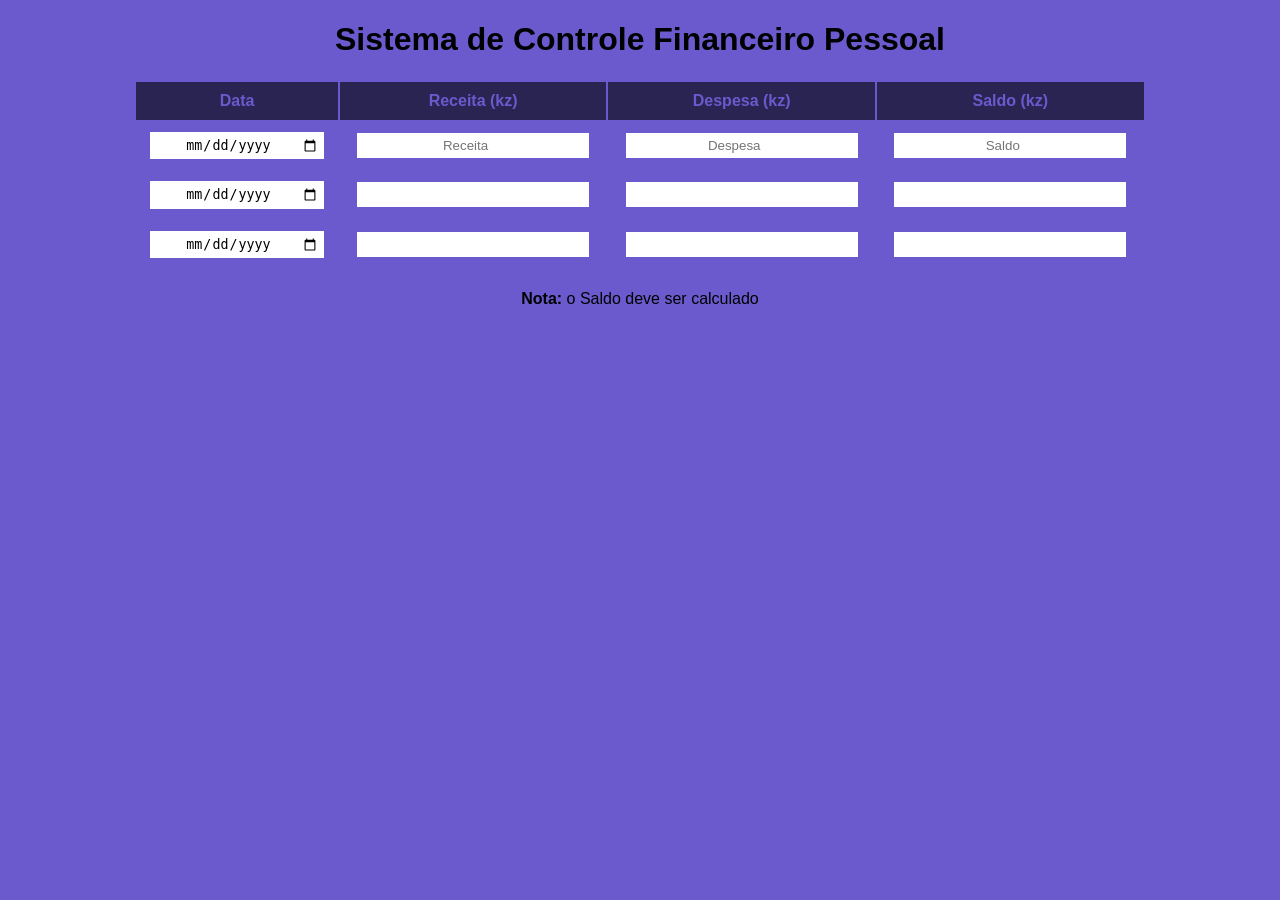
<file: index.html>
<!DOCTYPE html>
<html lang="pt">
<head>
    <meta charset="UTF-8">
    <meta name="viewport" content="width=device-width, initial-scale=1.0">
    <title>Sistema de Controle Financeiro Pessoal</title>
    <link rel="stylesheet" href="css/style.css">

</head>
<body>
    <h1>Sistema de Controle Financeiro Pessoal</h1>
    <Table>
        <tr>
        <th>Data</th>
        <th>Receita (kz)</th>
        <th>Despesa (kz)</th>
        <th>Saldo (kz)</th>
        </tr>


        
        <tr>
            <td><input type="date"></td>
            <td><input type="number" class="receita" placeholder="Receita"></td>
            <td><input type="number" class="despesa" placeholder="Despesa"></td>
            <td><input type="number" class="saldo" placeholder="Saldo"></td>
        </tr>

        <tr>
            <td><input type="date"></td>
            <td><input type="number" class="receita"></td>
            <td><input type="number" class="despesa"></td>
            <td><input type="number" class="saldo"></td>
            </tr>

            <tr>
                <td><input type="date"></td>
                <td><input type="number" class="receita"></td>
                <td><input type="number" class="despesa"></td>
                <td><input type="number" class="saldo"></td>
            </tr>

    </Table>
    <p><strong>Nota:</strong> o Saldo deve ser calculado</p>
</body>
</html>
</file>
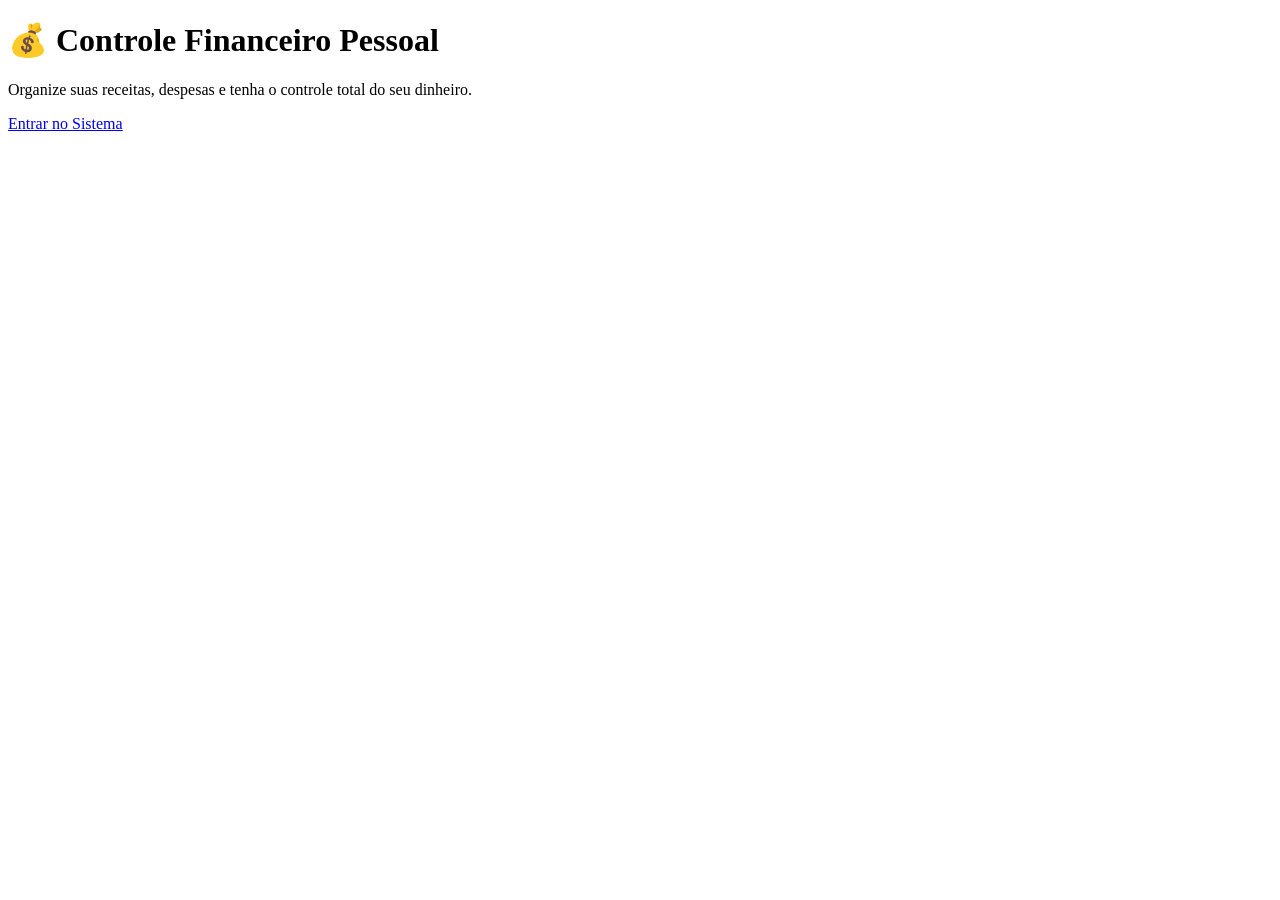
<file: dashboard.html>
<!DOCTYPE html>
<html lang="pt">
<head>
    <meta charset="UTF-8">
    <title>Bem-vindo</title>
    <link rel="stylesheet" href="">
</head>
<body class="welcome">
    

    <div class="welcome-box">
        <h1>💰 Controle Financeiro Pessoal</h1>
        <p>Organize suas receitas, despesas e tenha o controle total do seu dinheiro.</p>

        <a href="index.html" class="btn">Entrar no Sistema</a>
    </div>

</body>
</html>
</file>
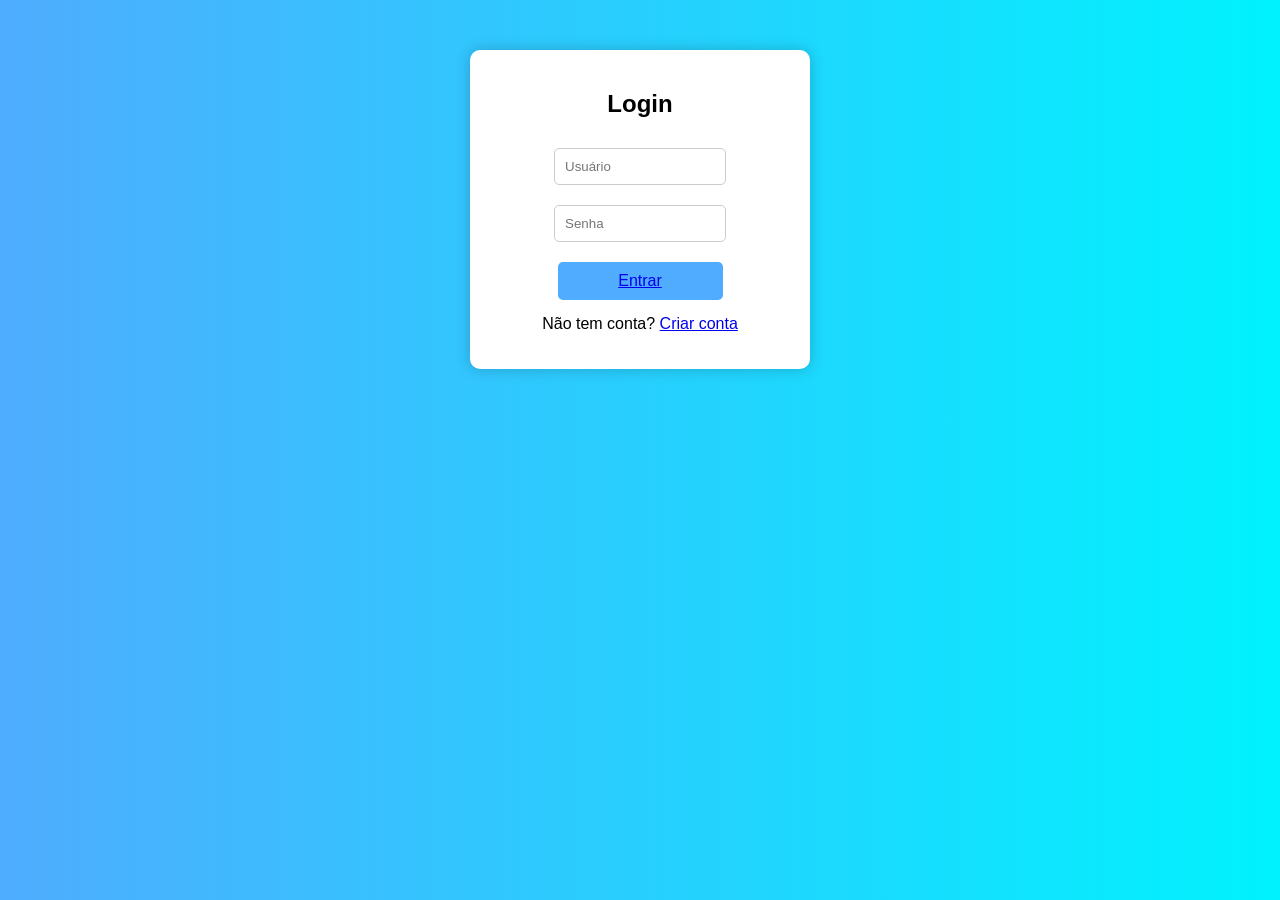
<file: login.html>
<!DOCTYPE html>
<html lang="pt">
<head>
    <meta charset="UTF-8">
    <title>Página de Login</title>
</head>
<body style="margin:0; padding:0; font-family: Arial; background: linear-gradient(to right, #4facfe, #00f2fe);">

    <div style="
        width: 300px;
        margin: 50px auto;
        padding: 20px;
        background: white;
        border-radius: 10px;
        box-shadow: 0px 0px 15px rgba(0,0,0,0.2);
        text-align: center;
    ">
        <h2>Login</h2>

        <form>
            <input 
                type="text" 
                placeholder="Usuário" 
                required
                style="
                    width: 50%;
                    padding: 10px;
                    margin: 10px 0;
                    border-radius: 5px;
                    border: 1px solid #ccc;
                "
            >

            <input 
                type="password" 
                placeholder="Senha" 
                required
                style="
                    width: 50%;
                    padding: 10px;
                    margin: 10px 0;
                    border-radius: 5px;
                    border: 1px solid #ccc;
                "
            >

            <button 
                type="submit"
                style="
                    width: 55%;
                    padding: 10px;
                    margin-top: 10px;
                    background: #4facfe;
                    color: white;
                    border: none;
                    border-radius: 5px;
                    cursor: pointer;
                    font-size: 16px;
                "
            >
               <a href="dashboard.html" class="botao">Entrar</a>
            </button>
        </form>

        <p style="margin-top: 15px;">
            Não tem conta? <a href="#">Criar conta</a>
        </p>
        
    </div>

</body>
</html>
</file>
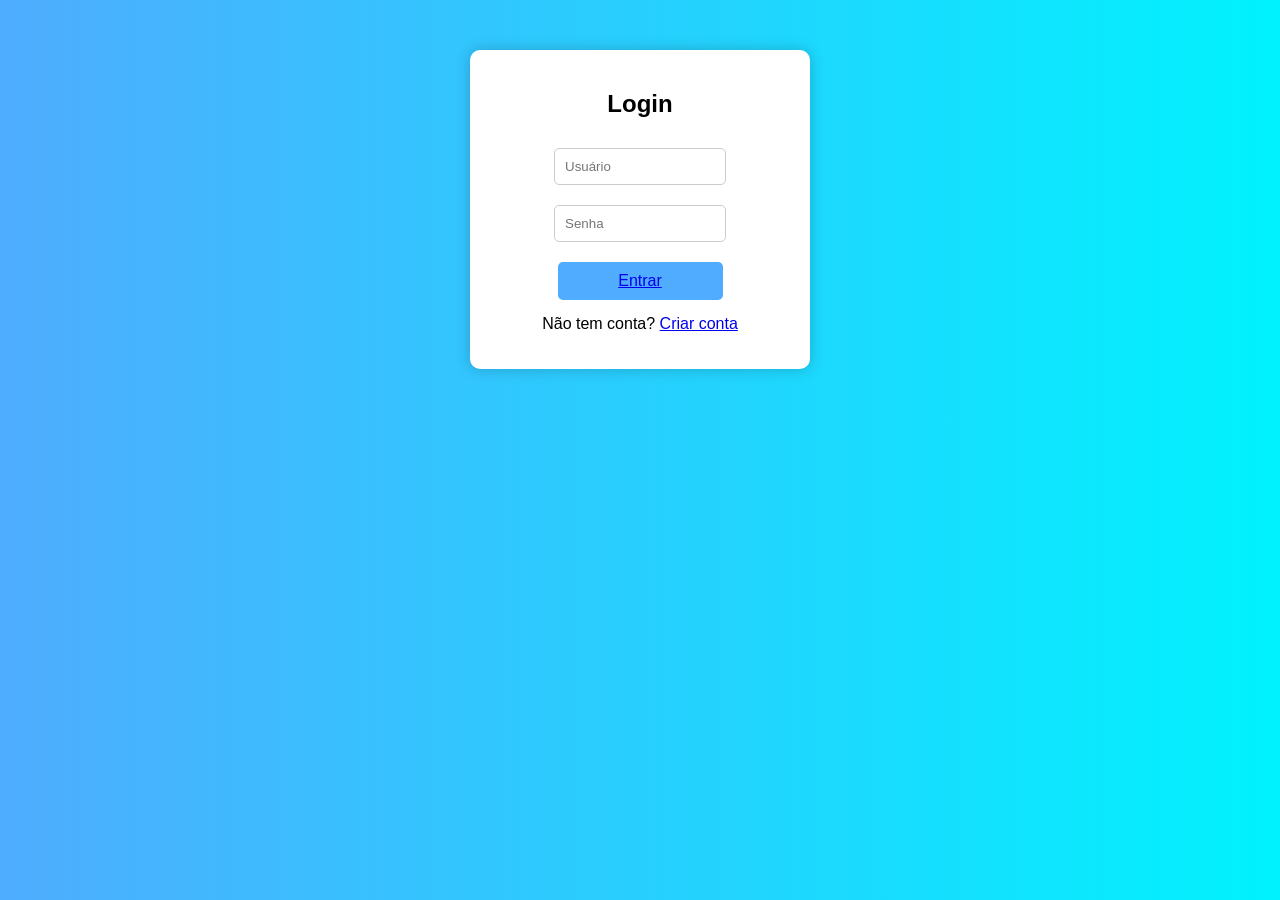
<file: html/login.html>
<!DOCTYPE html>
<html lang="pt">
<head>
    <meta charset="UTF-8">
    <title>Página de Login</title>
</head>
<body style="margin:0; padding:0; font-family: Arial; background: linear-gradient(to right, #4facfe, #00f2fe);">

    <div style="
        width: 300px;
        margin: 50px auto;
        padding: 20px;
        background: white;
        border-radius: 10px;
        box-shadow: 0px 0px 15px rgba(0,0,0,0.2);
        text-align: center;
    ">
        <h2>Login</h2>

        <form>
            <input 
                type="text" 
                placeholder="Usuário" 
                required
                style="
                    width: 50%;
                    padding: 10px;
                    margin: 10px 0;
                    border-radius: 5px;
                    border: 1px solid #ccc;
                "
            >

            <input 
                type="password" 
                placeholder="Senha" 
                required
                style="
                    width: 50%;
                    padding: 10px;
                    margin: 10px 0;
                    border-radius: 5px;
                    border: 1px solid #ccc;
                "
            >

            <button 
                type="submit"
                style="
                    width: 55%;
                    padding: 10px;
                    margin-top: 10px;
                    background: #4facfe;
                    color: white;
                    border: none;
                    border-radius: 5px;
                    cursor: pointer;
                    font-size: 16px;
                "
            >
               <a href="dashboard.html" class="botao">Entrar</a>
            </button>
        </form>

        <p style="margin-top: 15px;">
            Não tem conta? <a href="#">Criar conta</a>
        </p>
        
    </div>

</body>
</html>
</file>
<file: css/style.css>
body {
    font-family: Arial, Helvetica, sans-serif;
    background: slateblue;
    text-align: center;
}

table {
    margin: 20px auto;
    border: collapse: collapse;
    width: 80%;
    backdrop: white;
}

th, td {
    border: 1px sienna;
    padding: 10px;
    text-align: center;
}

th {
    background: rgba(0, 0, 0, 0.6);
    color: slateblue;

}

input{
    width: 90%;
    padding: 5px;
    border: none;
    text-align: center;
}  

.receita {
    color: rosybrown;
}
.despesa {
    color: rosybrown;
}


 {
    margin: 0;
    padding: 0;
    box-sizing: border-box;
}


body {
    font-family: Arial, sans-serif;
}

.container {
    height: 100vh;
    background: url("https://images.unsplash.com/photo-1554224155-6726b3ff858f") no-repeat center;
    background-size: cover;
    position: relative;
}


.overlay {
    position: absolute;
    width: 100%;
    height: 100%;
    background: rgba(0, 0, 0, 0.6);
}

.conteudo {
    position: relative;
    color: white;
    text-align: center;
    top: 50%;
    transform: translateY(-50%);
}


.conteudo h1 {
    font-size: 45px;
    margin-bottom: 20px;
}


.conteudo p {
    font-size: 18px;
    margin-bottom: 30px;
}


.botao {
    text-decoration: none;
    background: #00c853;
    color: white;
    padding: 15px 35px;
    border-radius: 25px;
    font-size: 18px;
    transition: 0.3s;
}


.botao:hover {
    background: #009624;
}
</file>
